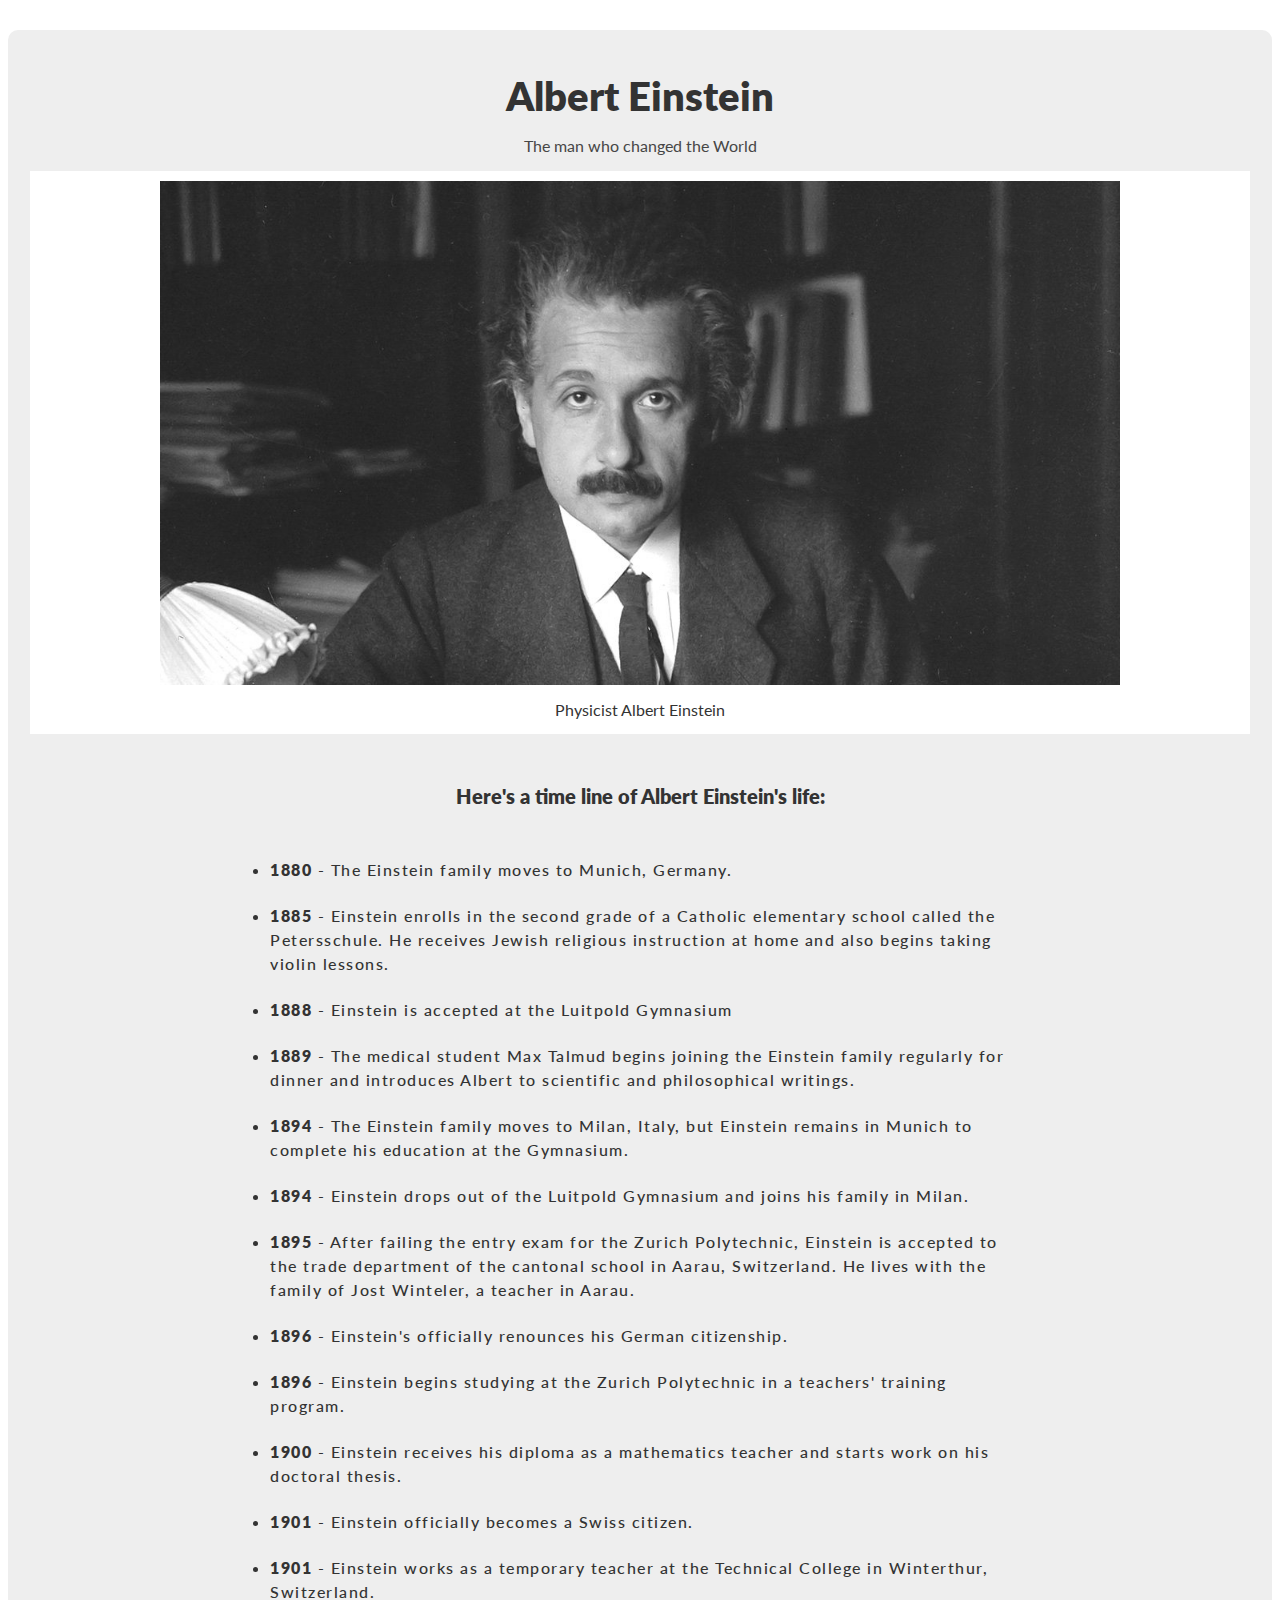
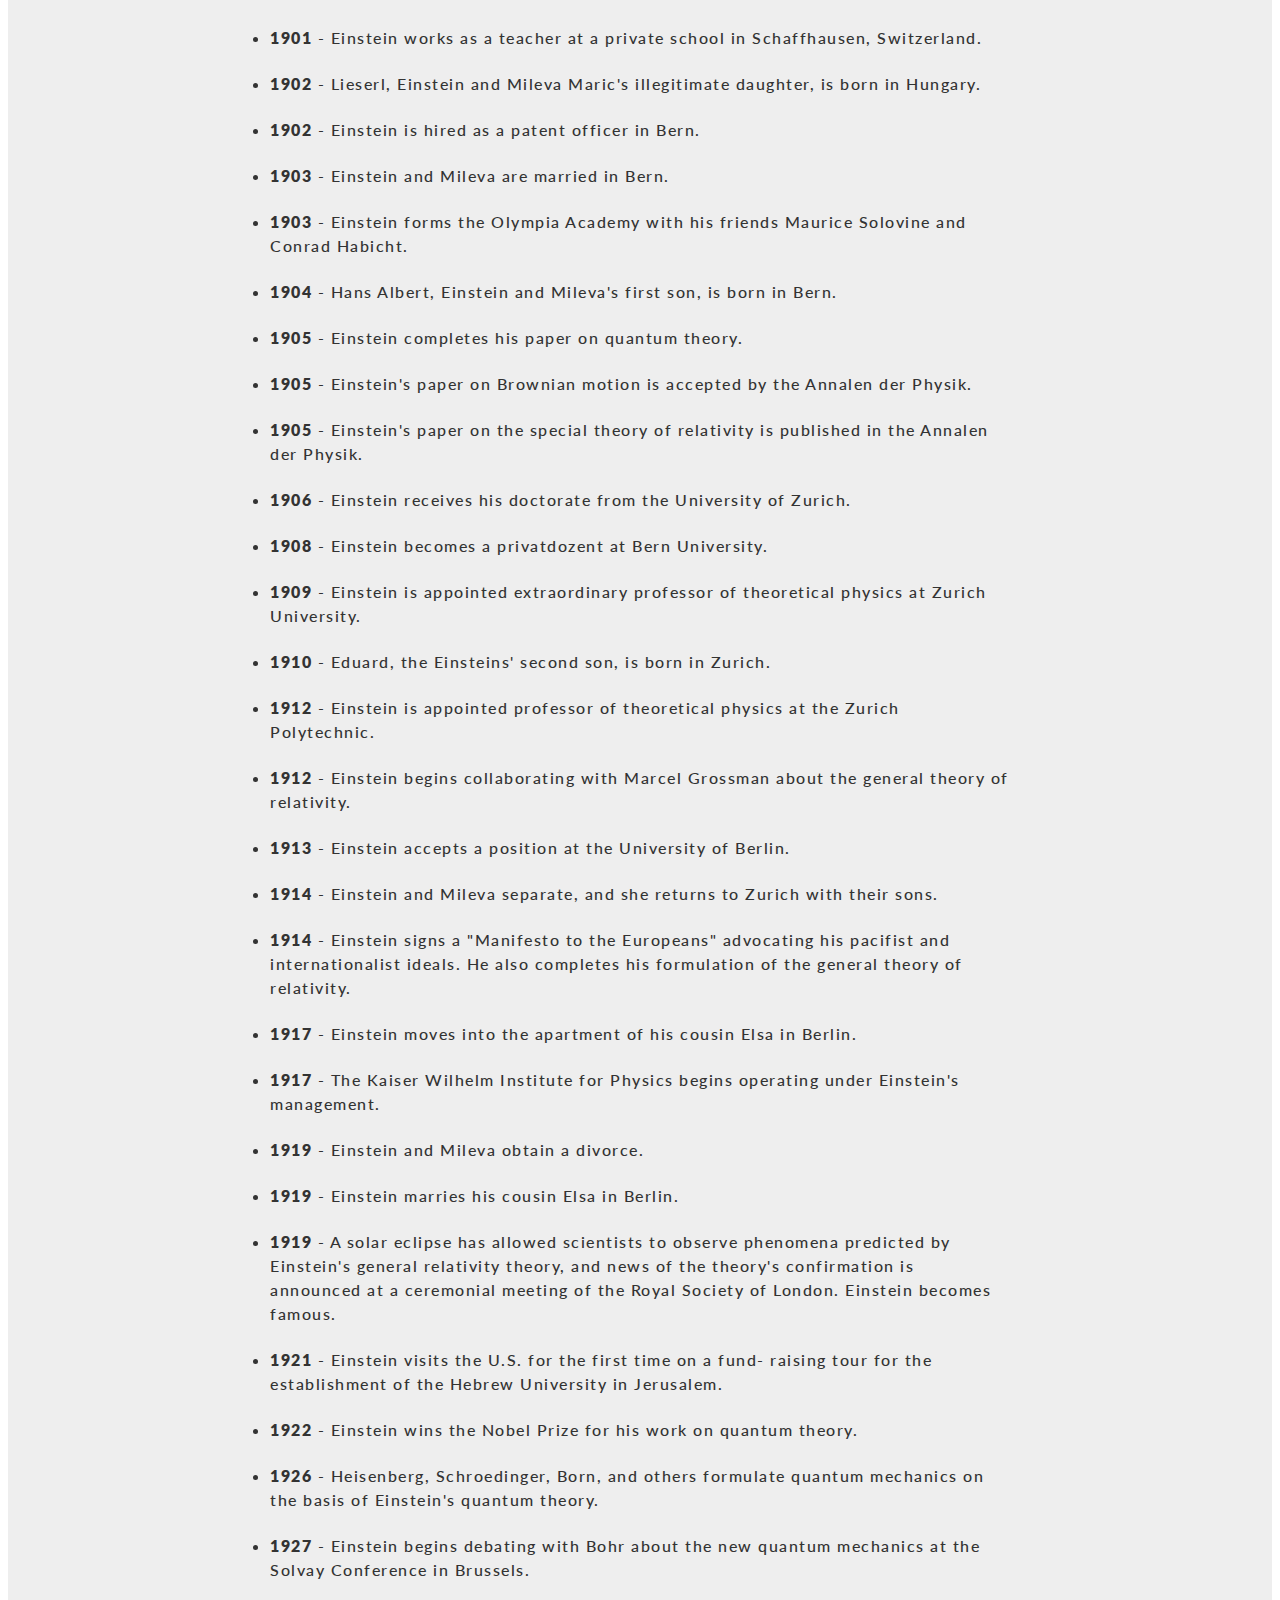
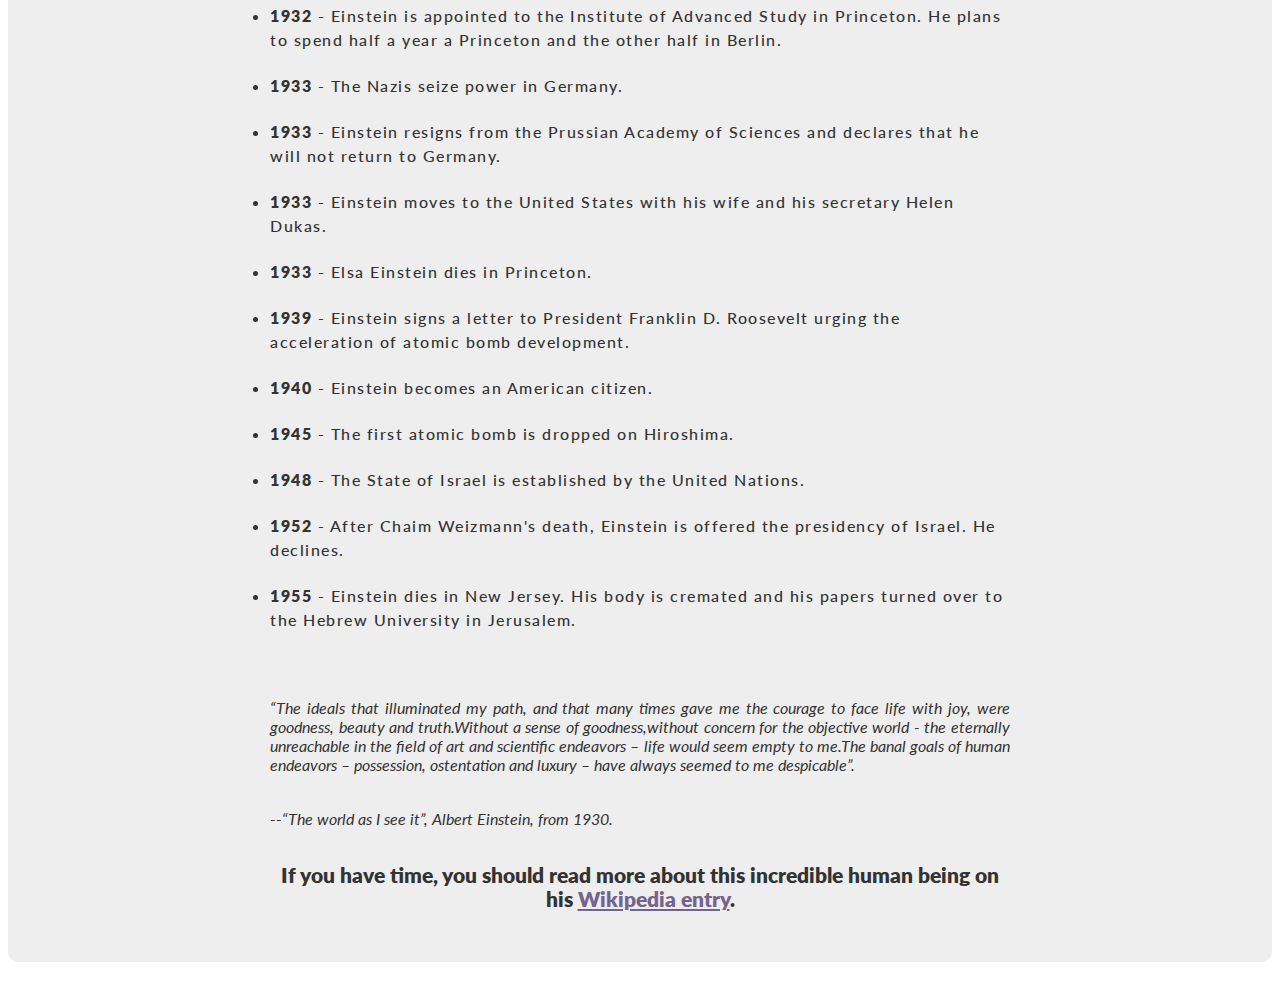
<file: index.html>
<!DOCTYPE html>
<html lang="pt-br">

<head>
  <meta charset="UTF-8" />
  <meta http-equiv="X-UA-Compatible" content="IE=edge" />
  <meta name="viewport" content="width=device-width, initial-scale=1.0" />
  <title>Tribute Page - Albert Einstein</title>
  <link rel="stylesheet" href="/css/style.css" />
  <link rel="preconnect" href="https://fonts.gstatic.com" />
  <link
    href="https://fonts.googleapis.com/css2?family=Lato:ital,wght@0,100;0,300;0,400;0,700;0,900;1,100;1,300;1,400;1,700;1,900&display=swap"
    rel="stylesheet" />
</head>

<body>
  <main id="main">
    <div class="title-box">
      <h1 id="title">Albert Einstein</h1>
      <p>The man who changed the World</p>
    </div>

    <div id="img-div">
      <img id="image" src="/img/albert-einstein_fb.jpg" alt="Physicist Albert Einstein"
        title="Physicist Albert Einstein" />
      <figcaption id="img-caption">Physicist Albert Einstein</figcaption>
    </div>
    <div id="tribute-info">
      <h2>Here's a time line of Albert Einstein's life:</h2>
      <ul>
        <li>
          <strong>1880 </strong>- The Einstein family moves to Munich,
          Germany.
        </li>
        <li>
          <strong>1885 </strong>- Einstein enrolls in the second grade of a
          Catholic elementary school called the Petersschule. He receives
          Jewish religious instruction at home and also begins taking violin
          lessons.
        </li>
        <li>
          <strong>1888 </strong>- Einstein is accepted at the Luitpold
          Gymnasium
        </li>
        <li>
          <strong>1889 </strong>- The medical student Max Talmud begins
          joining the Einstein family regularly for dinner and introduces
          Albert to scientific and philosophical writings.
        </li>
        <li>
          <strong>1894 </strong>- The Einstein family moves to Milan, Italy,
          but Einstein remains in Munich to complete his education at the
          Gymnasium.
        </li>
        <li>
          <strong>1894 </strong>- Einstein drops out of the Luitpold Gymnasium
          and joins his family in Milan.
        </li>
        <li>
          <strong>1895 </strong>- After failing the entry exam for the Zurich
          Polytechnic, Einstein is accepted to the trade department of the
          cantonal school in Aarau, Switzerland. He lives with the family of
          Jost Winteler, a teacher in Aarau.
        </li>
        <li>
          <strong>1896 </strong>- Einstein's officially renounces his German
          citizenship.
        </li>
        <li>
          <strong>1896 </strong>- Einstein begins studying at the Zurich
          Polytechnic in a teachers' training program.
        </li>
        <li>
          <strong>1900 </strong>- Einstein receives his diploma as a
          mathematics teacher and starts work on his doctoral thesis.
        </li>
        <li>
          <strong>1901 </strong>- Einstein officially becomes a Swiss citizen.
        </li>
        <li>
          <strong>1901 </strong>- Einstein works as a temporary teacher at the
          Technical College in Winterthur, Switzerland.
        </li>
        <li>
          <strong>1901 </strong>- Einstein works as a teacher at a private
          school in Schaffhausen, Switzerland.
        </li>
        <li>
          <strong>1902 </strong>- Lieserl, Einstein and Mileva Maric's
          illegitimate daughter, is born in Hungary.
        </li>
        <li>
          <strong>1902 </strong>- Einstein is hired as a patent officer in
          Bern.
        </li>
        <li>
          <strong>1903 </strong>- Einstein and Mileva are married in Bern.
        </li>
        <li>
          <strong>1903 </strong>- Einstein forms the Olympia Academy with his
          friends Maurice Solovine and Conrad Habicht.
        </li>
        <li>
          <strong>1904 </strong>- Hans Albert, Einstein and Mileva's first
          son, is born in Bern.
        </li>
        <li>
          <strong>1905 </strong>- Einstein completes his paper on quantum
          theory.
        </li>
        <li>
          <strong>1905 </strong>- Einstein's paper on Brownian motion is
          accepted by the Annalen der Physik.
        </li>
        <li>
          <strong>1905 </strong>- Einstein's paper on the special theory of
          relativity is published in the Annalen der Physik.
        </li>
        <li>
          <strong>1906 </strong>- Einstein receives his doctorate from the
          University of Zurich.
        </li>
        <li>
          <strong>1908 </strong>- Einstein becomes a privatdozent at Bern
          University.
        </li>
        <li>
          <strong>1909 </strong>- Einstein is appointed extraordinary
          professor of theoretical physics at Zurich University.
        </li>
        <li>
          <strong>1910 </strong>- Eduard, the Einsteins' second son, is born
          in Zurich.
        </li>
        <li>
          <strong>1912 </strong>- Einstein is appointed professor of
          theoretical physics at the Zurich Polytechnic.
        </li>
        <li>
          <strong>1912 </strong>- Einstein begins collaborating with Marcel
          Grossman about the general theory of relativity.
        </li>
        <li>
          <strong>1913 </strong>- Einstein accepts a position at the
          University of Berlin.
        </li>
        <li>
          <strong>1914 </strong>- Einstein and Mileva separate, and she
          returns to Zurich with their sons.
        </li>
        <li>
          <strong>1914 </strong>- Einstein signs a "Manifesto to the
          Europeans" advocating his pacifist and internationalist ideals. He
          also completes his formulation of the general theory of relativity.
        </li>
        <li>
          <strong>1917 </strong>- Einstein moves into the apartment of his
          cousin Elsa in Berlin.
        </li>
        <li>
          <strong>1917 </strong>- The Kaiser Wilhelm Institute for Physics
          begins operating under Einstein's management.
        </li>
        <li><strong>1919 </strong>- Einstein and Mileva obtain a divorce.</li>
        <li>
          <strong>1919 </strong>- Einstein marries his cousin Elsa in Berlin.
        </li>
        <li>
          <strong>1919 </strong>- A solar eclipse has allowed scientists to
          observe phenomena predicted by Einstein's general relativity theory,
          and news of the theory's confirmation is announced at a ceremonial
          meeting of the Royal Society of London. Einstein becomes famous.
        </li>
        <li>
          <strong>1921 </strong>- Einstein visits the U.S. for the first time
          on a fund- raising tour for the establishment of the Hebrew
          University in Jerusalem.
        </li>
        <li>
          <strong>1922 </strong>- Einstein wins the Nobel Prize for his work
          on quantum theory.
        </li>
        <li>
          <strong>1926 </strong>- Heisenberg, Schroedinger, Born, and others
          formulate quantum mechanics on the basis of Einstein's quantum
          theory.
        </li>
        <li>
          <strong>1927 </strong>- Einstein begins debating with Bohr about the
          new quantum mechanics at the Solvay Conference in Brussels.
        </li>
        <li>
          <strong>1932 </strong>- Einstein is appointed to the Institute of
          Advanced Study in Princeton. He plans to spend half a year a
          Princeton and the other half in Berlin.
        </li>
        <li><strong>1933 </strong>- The Nazis seize power in Germany.</li>
        <li>
          <strong>1933 </strong>- Einstein resigns from the Prussian Academy
          of Sciences and declares that he will not return to Germany.
        </li>
        <li>
          <strong>1933 </strong>- Einstein moves to the United States with his
          wife and his secretary Helen Dukas.
        </li>
        <li><strong>1933 </strong>- Elsa Einstein dies in Princeton.</li>
        <li>
          <strong>1939 </strong>- Einstein signs a letter to President
          Franklin D. Roosevelt urging the acceleration of atomic bomb
          development.
        </li>
        <li><strong>1940 </strong>- Einstein becomes an American citizen.</li>
        <li>
          <strong>1945 </strong>- The first atomic bomb is dropped on
          Hiroshima.
        </li>
        <li>
          <strong>1948 </strong>- The State of Israel is established by the
          United Nations.
        </li>
        <li>
          <strong>1952 </strong>- After Chaim Weizmann's death, Einstein is
          offered the presidency of Israel. He declines.
        </li>
        <li>
          <strong>1955 </strong>- Einstein dies in New Jersey. His body is
          cremated and his papers turned over to the Hebrew University in
          Jerusalem.
        </li>

      </ul>
      <blockquote cite="https://en.wikipedia.org/wiki/The_World_as_I_See_It_(book)">
        <p>
          “The ideals that illuminated my path, and that many times gave me
          the courage to face life with joy, were goodness, beauty and
          truth.Without a sense of goodness,without concern for the
          objective world - the eternally unreachable in the field of art
          and scientific endeavors – life would seem empty to me.The banal
          goals of human endeavors – possession, ostentation and luxury –
          have always seemed to me despicable”.<br /><br />
        </p>
        <cite id="cit">--“The world as I see it”, Albert Einstein, from 1930.
        </cite>
      </blockquote>
      <h3>
        If you have time, you should read more about this incredible human
        being on his
        <a id="tribute-link" href="https://en.wikipedia.org/wiki/Albert_Einstein" target="_blank">Wikipedia entry</a>.
      </h3>
    </div>
  </main>
</body>

</html>
</file>
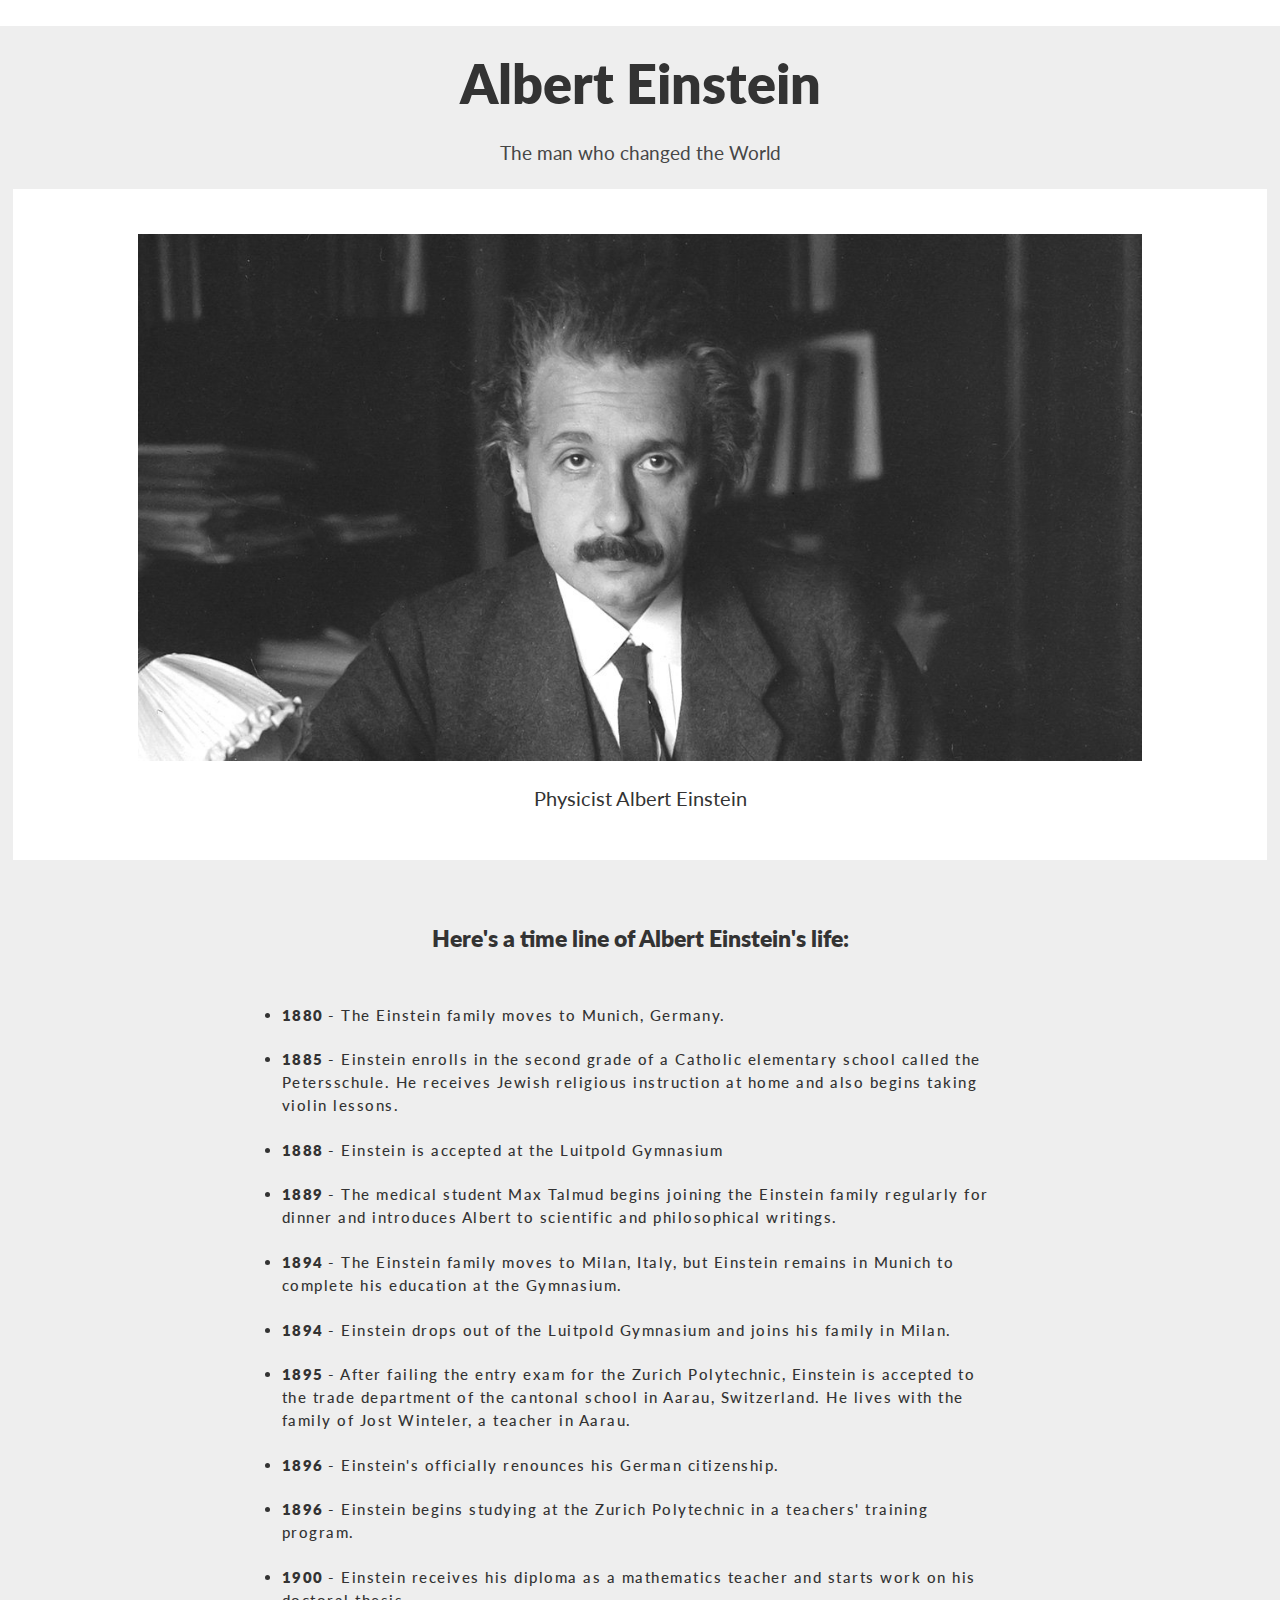
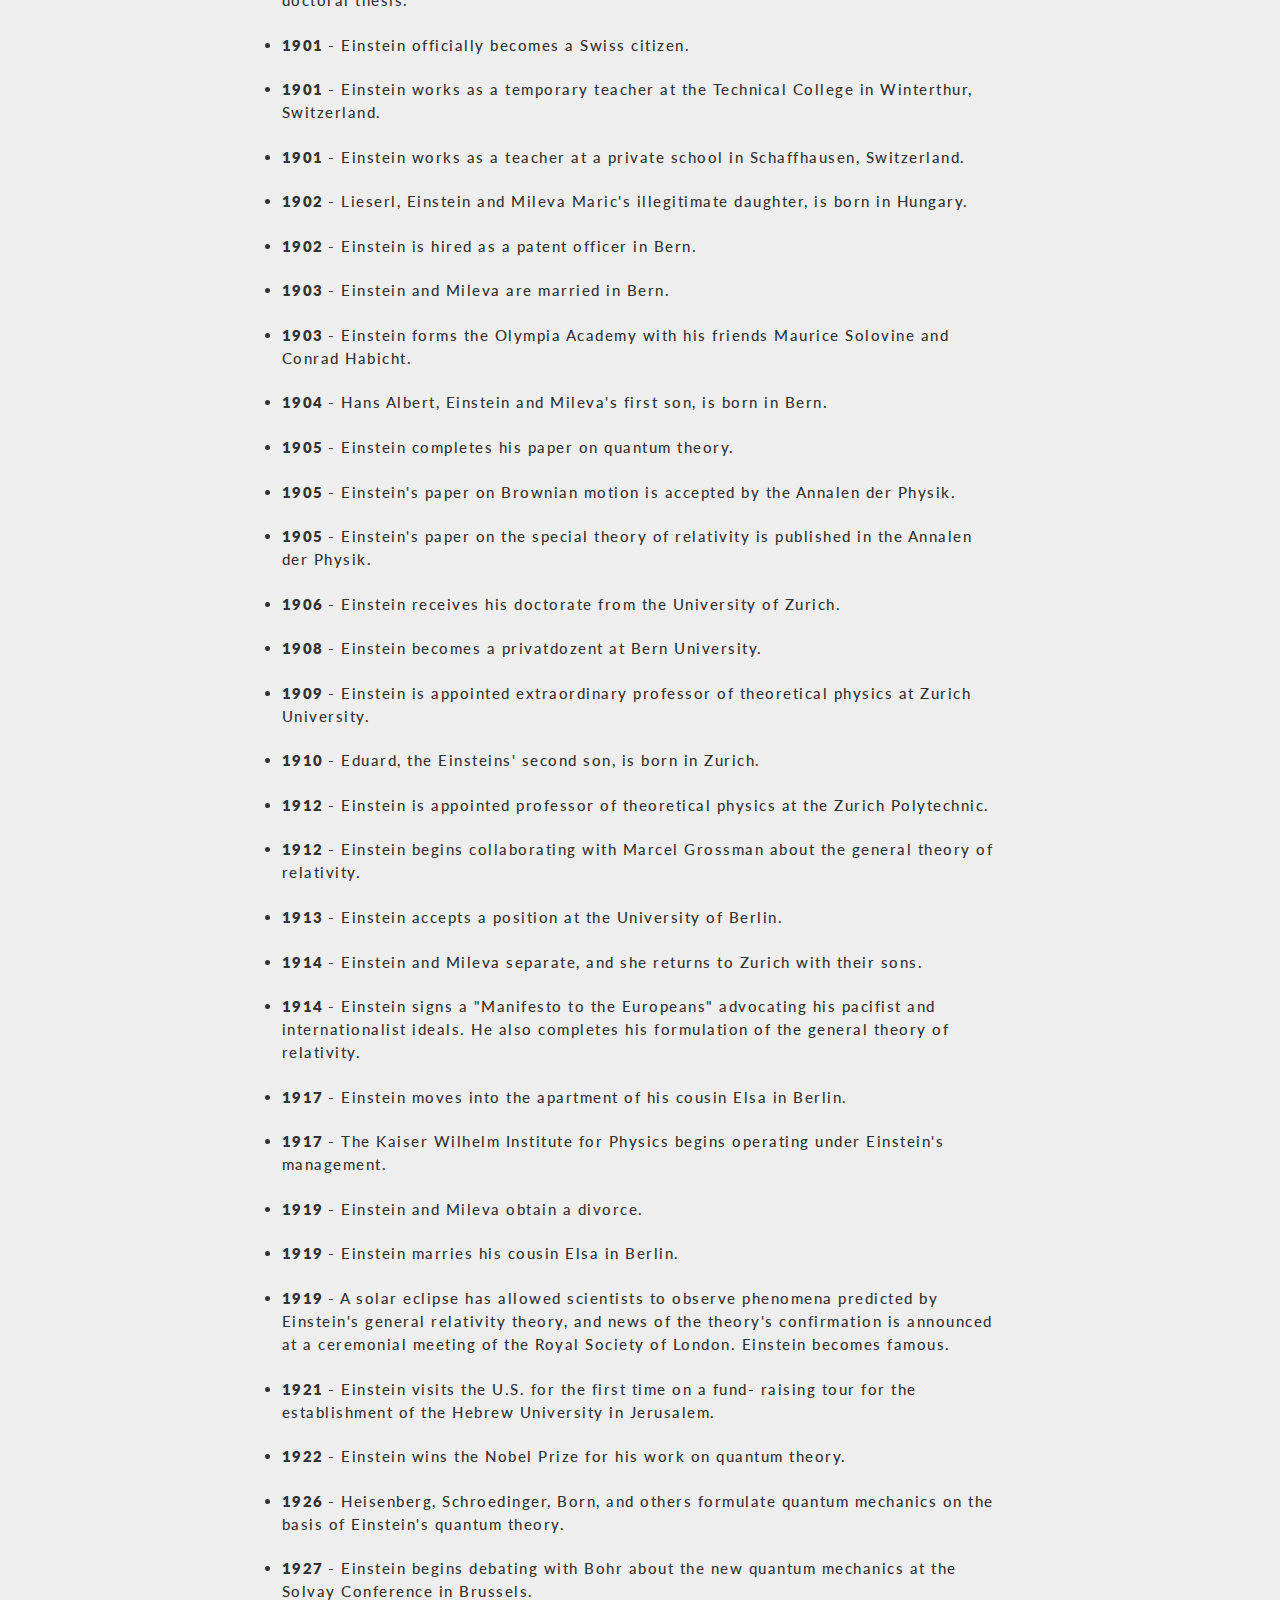
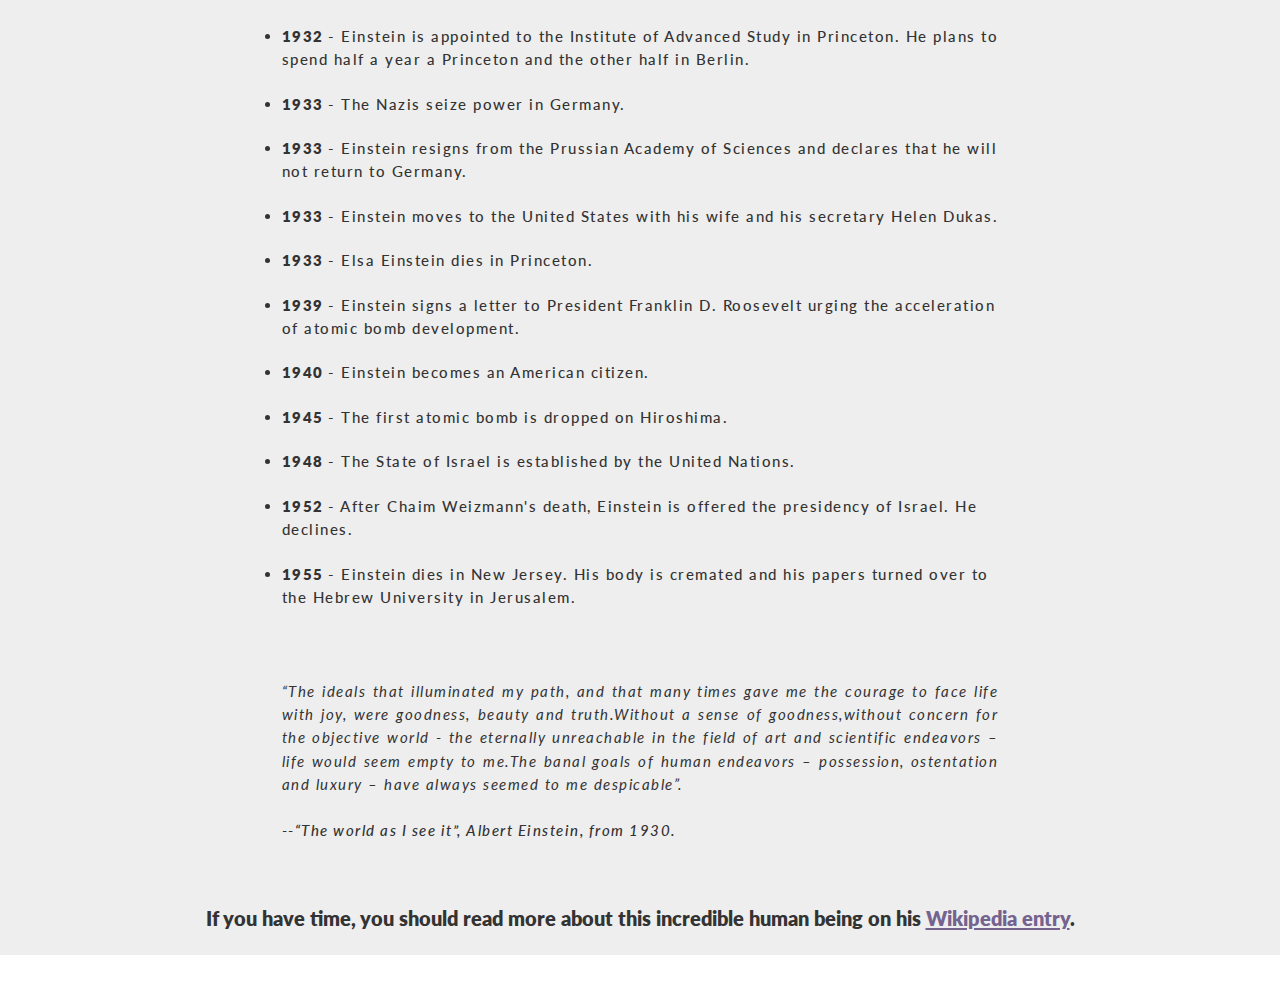
<file: assets/index.html>
<!DOCTYPE html>
<html lang="pt-br">
    <head>
        <meta charset="UTF-8">
        <meta http-equiv="X-UA-Compatible" content="IE=edge">
        <meta name="viewport" content="width=device-width, initial-scale=1.0">
        <title>Tribute Page - Albert Einstein</title>
        <link rel="stylesheet" href="/assets/css/style.css">
        <link rel="preconnect" href="https://fonts.gstatic.com">
        <link href="https://fonts.googleapis.com/css2?family=Lato:ital,wght@0,100;0,300;0,400;0,700;0,900;1,100;1,300;1,400;1,700;1,900&display=swap" rel="stylesheet">
    </head>
    <body>
        <main id="main">
            <div class="title-box">
                <h1 id="title">Albert Einstein</h1>
                <p>The man who changed the World</p>
            </div>
            <div id="img-div">
                <img id="image" src="/assets/images/albert-einstein_fb.jpg" alt="Physicist Albert Einstein" title="Physicist Albert Einstein">
                <figcaption id="img-caption">Physicist Albert Einstein</figcaption>
            </div>
            <div id="tribute-info"> 
                <h2>Here's a time line of Albert Einstein's life:</h2>
                <ul>
                    <li><strong>1880 </strong>- The Einstein family moves to Munich, Germany.</li>
                    <li><strong>1885 </strong>- Einstein enrolls in the second grade of a Catholic elementary school called the Petersschule. He receives Jewish religious instruction at home and also begins taking violin lessons.</li>
                    <li><strong>1888 </strong>- Einstein is accepted at the Luitpold Gymnasium</li>
                    <li><strong>1889 </strong>- The medical student Max Talmud begins joining the Einstein family regularly for dinner and introduces Albert to scientific and philosophical writings.</li>
                    <li><strong>1894 </strong>- The Einstein family moves to Milan, Italy, but Einstein remains in Munich to complete his education at the Gymnasium.</li>
                    <li><strong>1894 </strong>- Einstein drops out of the Luitpold Gymnasium and joins his family in Milan.</li>
                    <li><strong>1895 </strong>- After failing the entry exam for the Zurich Polytechnic, Einstein is accepted to the trade department of the cantonal school in Aarau, Switzerland. He lives with the family of Jost Winteler, a teacher in Aarau.</li>
                    <li><strong>1896 </strong>- Einstein's officially renounces his German citizenship.</li>
                    <li><strong>1896 </strong>- Einstein begins studying at the Zurich Polytechnic in a teachers' training program.</li>
                    <li><strong>1900 </strong>- Einstein receives his diploma as a mathematics teacher and starts work on his doctoral thesis.</li>
                    <li><strong>1901 </strong>- Einstein officially becomes a Swiss citizen.</li>
                    <li><strong>1901 </strong>- Einstein works as a temporary teacher at the Technical College in Winterthur, Switzerland.</li>
                    <li><strong>1901 </strong>- Einstein works as a teacher at a private school in Schaffhausen, Switzerland.</li>
                    <li><strong>1902 </strong>- Lieserl, Einstein and Mileva Maric's illegitimate daughter, is born in Hungary.</li>
                    <li><strong>1902 </strong>- Einstein is hired as a patent officer in Bern.</li>
                    <li><strong>1903 </strong>- Einstein and Mileva are married in Bern.</li>   
                    <li><strong>1903 </strong>- Einstein forms the Olympia Academy with his friends Maurice Solovine and Conrad Habicht.</li>  
                    <li><strong>1904 </strong>- Hans Albert, Einstein and Mileva's first son, is born in Bern.</li>  
                    <li><strong>1905 </strong>- Einstein completes his paper on quantum theory.</li>  
                    <li><strong>1905 </strong>- Einstein's paper on Brownian motion is accepted by the Annalen der Physik.</li>  
                    <li><strong>1905 </strong>- Einstein's paper on the special theory of relativity is published in the Annalen der Physik.</li>  
                    <li><strong>1906 </strong>- Einstein receives his doctorate from the University of Zurich.</li>  
                    <li><strong>1908 </strong>- Einstein becomes a privatdozent at Bern University.</li>  
                    <li><strong>1909 </strong>- Einstein is appointed extraordinary professor of theoretical physics at Zurich University.</li>  
                    <li><strong>1910 </strong>- Eduard, the Einsteins' second son, is born in Zurich.</li>  
                    <li><strong>1912 </strong>- Einstein is appointed professor of theoretical physics at the Zurich Polytechnic.</li>   
                    <li><strong>1912 </strong>- Einstein begins collaborating with Marcel Grossman about the general theory of relativity.</li>   
                    <li><strong>1913 </strong>- Einstein accepts a position at the University of Berlin.</li>  
                    <li><strong>1914 </strong>- Einstein and Mileva separate, and she returns to Zurich with their sons.</li>  
                    <li><strong>1914 </strong>- Einstein signs a "Manifesto to the Europeans" advocating his pacifist and internationalist ideals. He also completes his formulation of the general theory of relativity.</li>  
                    <li><strong>1917 </strong>- Einstein moves into the apartment of his cousin Elsa in Berlin.</li>  
                    <li><strong>1917 </strong>- The Kaiser Wilhelm Institute for Physics begins operating under Einstein's management.</li>  
                    <li><strong>1919 </strong>- Einstein and Mileva obtain a divorce.</li>  
                    <li><strong>1919 </strong>- Einstein marries his cousin Elsa in Berlin.</li>  
                    <li><strong>1919 </strong>- A solar eclipse has allowed scientists to observe phenomena predicted by Einstein's general relativity theory, and news of the theory's confirmation is announced at a ceremonial meeting of the Royal Society of London. Einstein becomes famous.</li>  
                    <li><strong>1921 </strong>- Einstein visits the U.S. for the first time on a fund- raising tour for the establishment of the Hebrew University in Jerusalem.</li>  
                    <li><strong>1922 </strong>- Einstein wins the Nobel Prize for his work on quantum theory.</li>
                    <li><strong>1926 </strong>- Heisenberg, Schroedinger, Born, and others formulate quantum mechanics on the basis of Einstein's quantum theory.</li>   
                    <li><strong>1927 </strong>- Einstein begins debating with Bohr about the new quantum mechanics at the Solvay Conference in Brussels.</li>  
                    <li><strong>1932 </strong>- Einstein is appointed to the Institute of Advanced Study in Princeton. He plans to spend half a year a Princeton and the other half in Berlin.</li>  
                    <li><strong>1933 </strong>- The Nazis seize power in Germany.</li>  
                    <li><strong>1933 </strong>- Einstein resigns from the Prussian Academy of Sciences and declares that he will not return to Germany.</li>  
                    <li><strong>1933 </strong>- Einstein moves to the United States with his wife and his secretary Helen Dukas.</li>  
                    <li><strong>1933 </strong>- Elsa Einstein dies in Princeton.</li>  
                    <li><strong>1939 </strong>- Einstein signs a letter to President Franklin D. Roosevelt urging the acceleration of atomic bomb development.</li>  
                    <li><strong>1940 </strong>- Einstein becomes an American citizen.</li>  
                    <li><strong>1945 </strong>- The first atomic bomb is dropped on Hiroshima.</li>  
                    <li><strong>1948 </strong>- The State of Israel is established by the United Nations.</li>
                    <li><strong>1952 </strong>- After Chaim Weizmann's death, Einstein is offered the presidency of Israel. He declines.</li>
                    <li><strong>1955 </strong>- Einstein dies in New Jersey. His body is cremated and his papers turned over to the Hebrew University in Jerusalem.</li>
                    <blockquote cite="https://en.wikipedia.org/wiki/The_World_as_I_See_It_(book)">
                        <p>“The ideals that illuminated my path, and that many times gave me the courage to face life with joy, were goodness, beauty and truth.Without a sense of goodness,without concern for the objective world - the eternally unreachable in the field of art and scientific endeavors – life would seem empty to me.The banal goals of human endeavors – possession, ostentation and luxury – have always seemed to me despicable”.<br><br>
                        </p>
                        
                    </blockquote>
                    <cite id="cit">--“The world as I see it”, Albert Einstein, from 1930. </cite>
                </ul>
                <h3>If you have time, you should read more about this incredible human being on his <a id="tribute-link" href="https://en.wikipedia.org/wiki/Albert_Einstein" target="_blank">Wikipedia entry</a>.</h3>
            </div>   
        </main>
    </body>
</html>
</file>
<file: css/style.css>
:root {
    --font-color: #333333;
    --link-color: #74638F;
    --title-color: #464646;

    --background-img: #FFFFFF;
    --background-main: #EEEEEE;
}

* {
    font-family: 'Lato', sans-serif;
    margin: 0;
    padding: 0;
}

#main {
    display: flex;
    flex-direction: column;
    align-items: center;
    justify-content: center;
    background-color: var(--background-main);
    margin: 1.875em 0.5em;
    padding: 1em;
    border-radius: 10px;
}

.title-box {
    text-align: center;
    color: var(--title-color);
}

#title {
    font-size: 2.5rem;
    font-weight: 800;
    text-align: center;
    color: var(--font-color);
    margin-top: 1.625rem;
}

.title-box p {
    font-size: 1rem;
    font-weight: normal;
    color: var(--title-color);
    margin: 1em 0;
}

#img-div {
    background-color: var(--background-img);
    padding: 0.625rem;
    display: flex;
    flex-direction: column;
    align-items: center;
    justify-content: center;
}

#image {
    max-width: 1200px;
    width: 80%;
    height: auto;
}

#img-caption {
    margin: 15px 0 5px;
    color: var(--font-color);
    font-size: 1rem;
}

#tribute-info {
    max-width: 800px;
    width: 60%;
    display: flex;
    flex-direction: column;
    align-items: center;
    justify-content: center;
}

#tribute-info h2 {
    font-size: 1.25rem;
    font-weight: 800;
    margin: 3.125rem 0;
    color: var(--font-color);
}

#tribute-info h3 {
    text-align: center;
    font-size: 1.29em;
    font-weight: 800;
    color: var(--font-color);
    margin: 2.2rem 0;
}

#tribute-info h3 a {
    color: var(--link-color);
}

#tribute-info ul {
    display: block;
    margin-bottom: 3.125rem;
    color: var(--font-color);
    font-size: 1rem;
    letter-spacing: 1.5px;
    line-height: 1.5em;
    font-weight: 500;
}

#tribute-info ul li strong {
    font-weight: 800;
}

#tribute-info ul li:not(:first-child) {
    margin-top: 1.375rem;
}

#tribute-info blockquote {
    color: var(--font-color);
    font-style: italic;
    font-weight: 400;
    text-align: justify;
}

#tribute-info blockquote p {
    margin: 1em 0;
    font-size: 1rem;
}

/* - - - - - Tablet - - - - - - - - */
@media(max-width: 800px) {
    #tribute-info {
        width: 70%;
    }
}

/* - - - - - Mobile Grande - - - -  */
@media(max-width: 600px) {
    #tribute-info {
        width: 80%;
    }

    #main {
        margin: 1.68em 0.45em;
        padding: 0.9em;
    }

    #title {
        font-size: 2.25rem;
        margin-top: 1.46rem;
    }

    .title-box p {
        font-size: 0.9rem;
        margin: 0.9em 0;
    }

    #img-caption {
        margin: 13.5px 0 4.5px;
        font-size: 0.9rem;
    }

    #tribute-info h2 {
        font-size: 1.125rem;
        margin: 2.81rem 0;
    }

    #tribute-info ul {
        margin-bottom: 2.81rem;
        font-size: 0.9rem;
    }

    #tribute-info blockquote p {
        margin: 0.9em 0;
        font-size: 0.9rem;
    }

    #tribute-info h3 {
        font-size: 1.16em;
        margin: 1.98rem 0;
    }
}

/* - - - - - Mobile Pequeno - - - - */
@media(max-width: 480px) {
    #tribute-info {
        width: 90%;
    }

    #main {
        margin: 1.5em 0.4em;
        padding: 0.8em;
    }

    #title {
        font-size: 2rem;
        margin-top: 1.3rem;
    }

    .title-box p {
        font-size: 0.8rem;
        margin: 0.8em 0;
    }

    #img-caption {
        margin: 12.15px 0 4px;
        font-size: 0.8rem;
    }

    #tribute-info h2 {
        font-size: 1rem;
        margin: 2.53rem 0;
    }

    #tribute-info ul {
        margin-bottom: 2.53rem;
        font-size: 0.8rem;
    }

    #tribute-info blockquote p {
        margin: 0.8em 0;
        font-size: 0.8rem;
    }

    #tribute-info h3 {
        font-size: 1em;
        margin: 1.78rem 0;
    }
}
</file>
<file: assets/css/style.css>
/* variables */
:root{
    --font-color:#333333;
    --link-color:#74638F;
    --title-color:#464646;

    --background-img:#FFFFFF;
    --background-main:#EEEEEE;
}
*{
    font-family: 'Lato', sans-serif;
    margin: 0;
    padding: 0;
}
/* Main box style */
body{
    margin: 2% 0;
}
#main{
    background-color: var(--background-main, #EEEEEE);
    margin-bottom: 4% 0px;
}
/* Title box style */
.title-box{
    font-size: 1.5vw;
    font-weight: normal;
    text-align: center;
    color: var(--title-color, #464646); 
    padding:2% 0 2% 0; 
}
#title{
    font-size: 4.2vw;
    font-weight: 800;
    text-align: center;
    color: var(--font-color, #333333);
    padding-bottom: 2%;
}
/* Imagem Box Style */
#img-div{
    background-color: var(--background-img, #FFFFFF); 
    padding-top: 5vh;
    margin: 0 1%;
    display: flex;
    flex-direction: column;
    align-items: center;
    justify-content: center;
}
img{
    max-width: 1200px;
    width: 80%;
    height: auto;
}
figcaption{
    margin: 2% 0 4% 0;
    color: var(--font-color, #333333);
    font-size: 1.6vw;
}
/* information Box Style */
#tribute-info{
    display: flex;
    flex-direction: column;
    align-items: center;
    justify-content: center;
    padding-bottom: 2%;
}
ul{
    display: block;
    margin: 4% 22% 0 22%;
    color: var(--font-color, #333333);
    font-size: 1.2vw;
    letter-spacing: 1.5px;
    line-height: 1.5em;
    font-weight: 500;
    padding-left: 0;
}
strong{
    font-weight: 800;
}
li:not(:first-child){
    margin-top: 3%;
}
blockquote{
    margin: 0;
    margin-top: 10%;
    font-style: italic;
    font-weight: 400;
    text-align: justify;   
}
/* Titles and links Style */
h2{
    font-size: 1.8vw;
    font-weight: 800;
    margin-top: 5%;
    color: var(--font-color, #333333);
}
h3{
    text-align: center;  
    font-size: 1.6vw;
    font-weight: 800;
    color: var(--font-color, #333333);
    margin-top: 5%;
}
a{
    color:var(--link-color, #74638F); 
}
</file>
